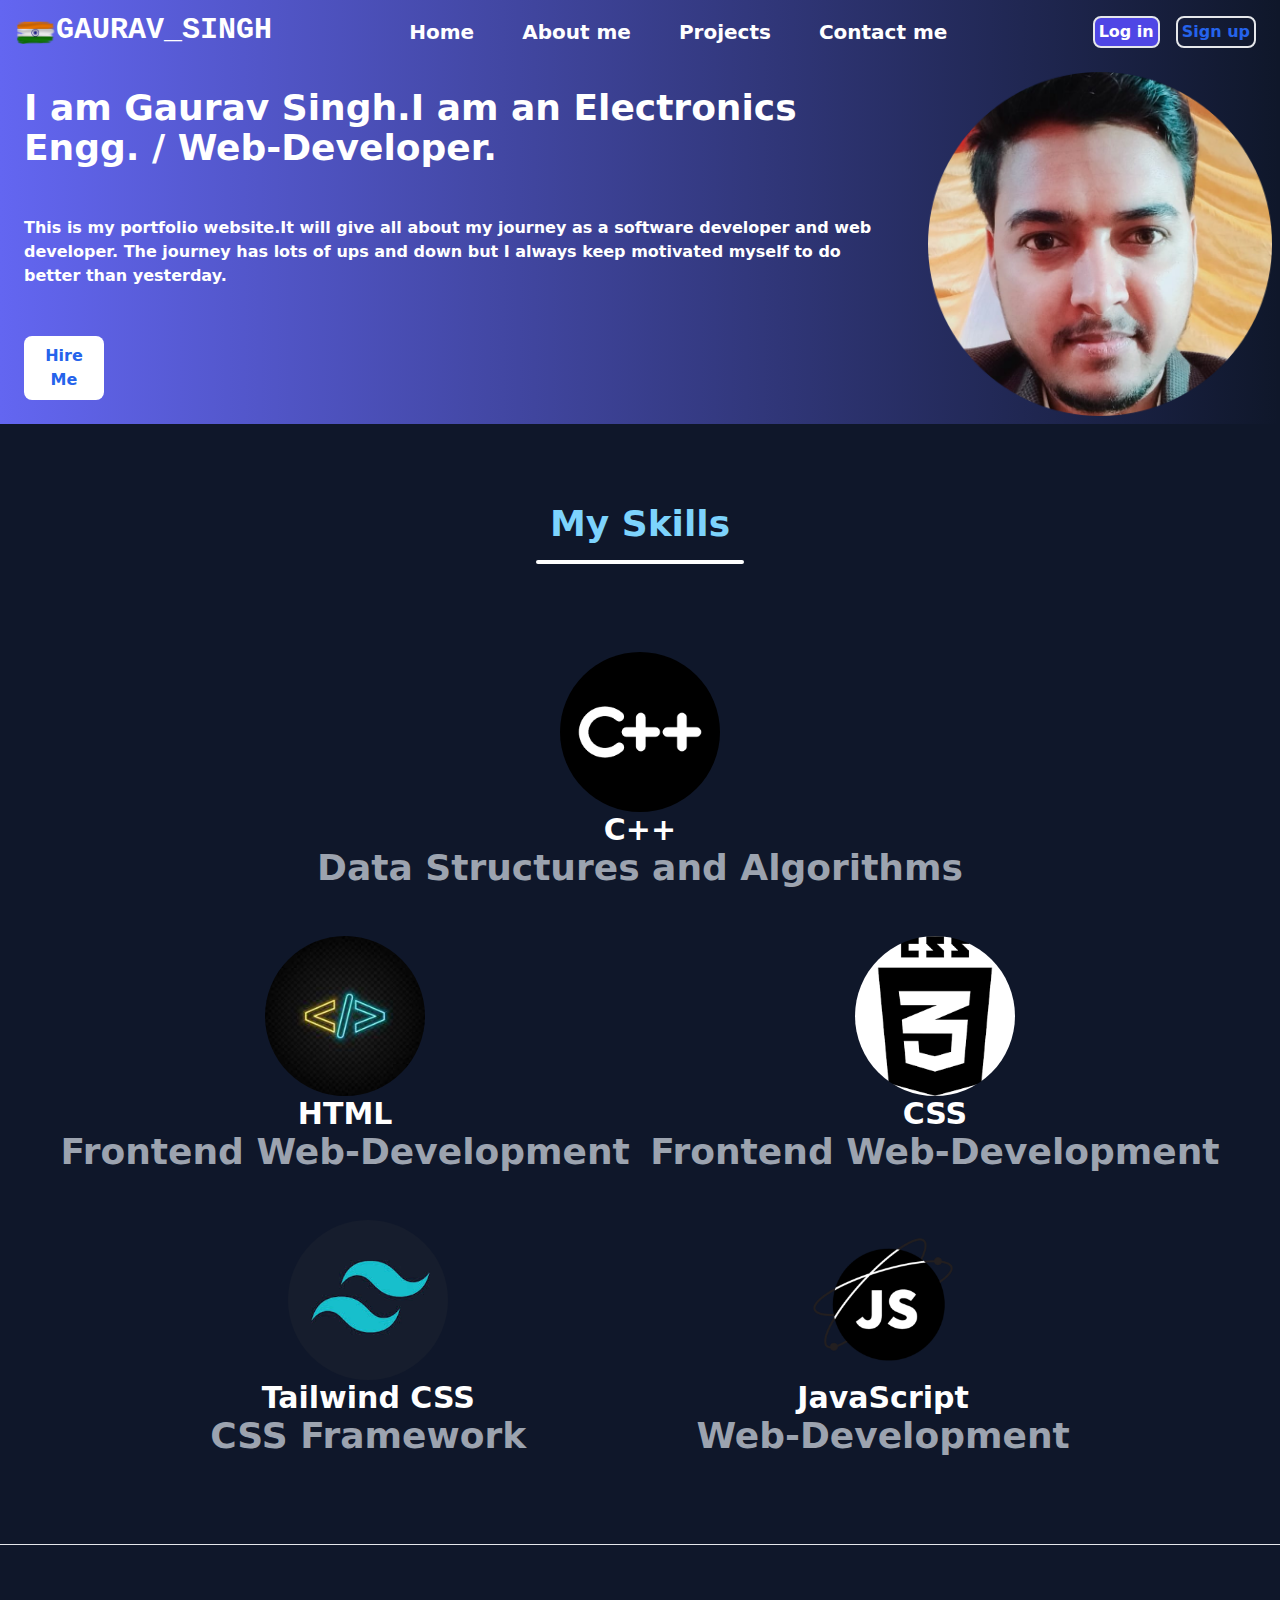
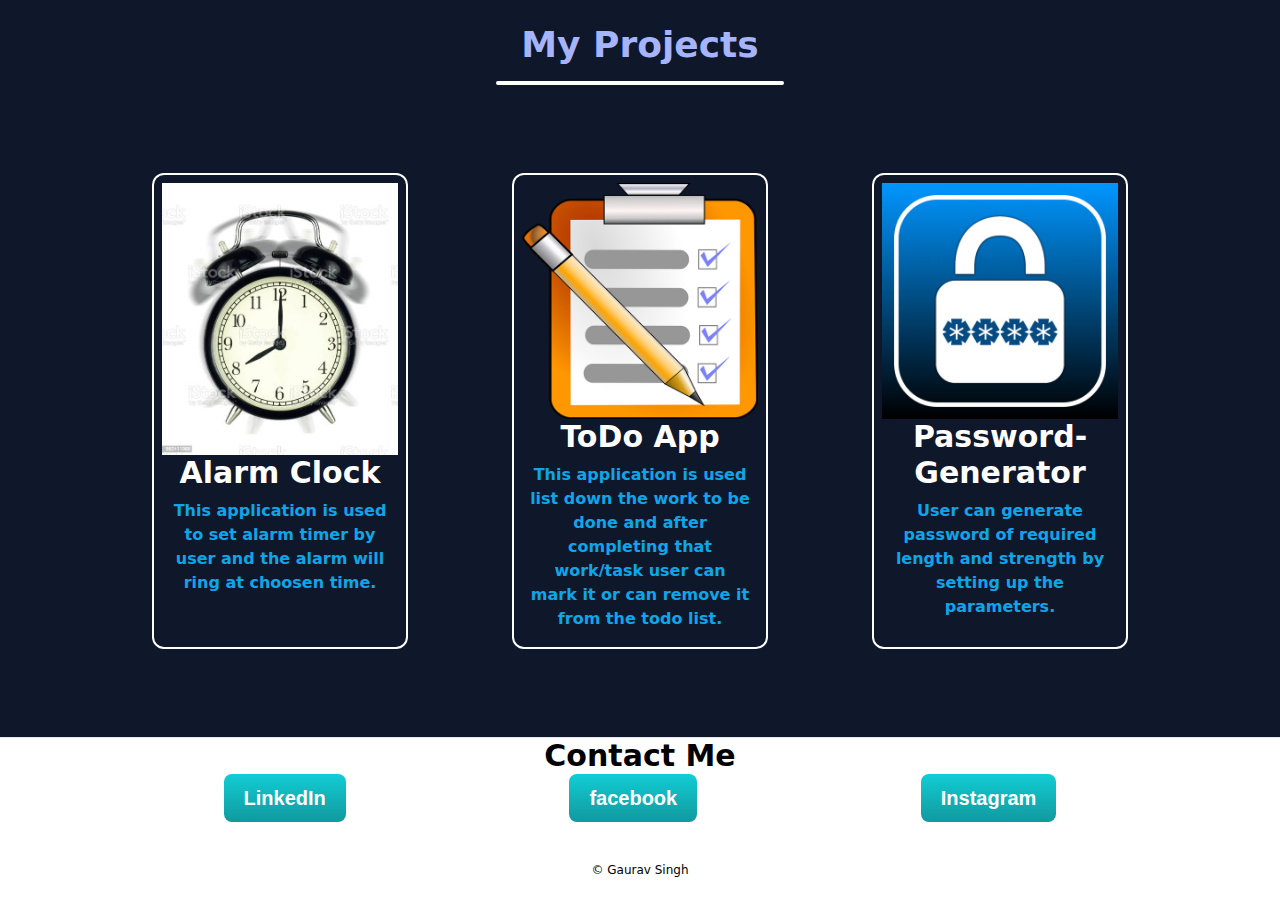
<file: index.html>
<!DOCTYPE html>
<html lang="en">
<head>
    <meta charset="UTF-8">
    <meta http-equiv="X-UA-Compatible" content="IE=edge">
    <meta name="viewport" content="width=device-width, initial-scale=1.0">
    <title>PortFolio</title>
    <link rel="stylesheet" href="style.css">
    <style>
        .footer-link{                              /* Create Button using "button creator.com" */
    background: #11cdd4;
   
    background-image: linear-gradient(to bottom, #11cdd4, #11999e);
    -webkit-border-radius: 8;
    -moz-border-radius: 8;
    border-radius: 8px;
    font-family: 'Montserrat' , sans-serif;
    color: #ffffff;
    font-size: 20px;
    padding: 10px 20px 10px 20px;
    text-decoration: none;
  }
    </style>
</head>
<body class="bg-slate-900 font-mullish">

    <!-- NavBar start here -->
    <nav class="w-full h-16  bg-gradient-to-r from-indigo-500 flex justify-between text-white px-4 md:px-4 items-center">
        <div class="text-2xl  font-bold font-mono md:text-3xl flex">
            <span class="h-8 w-10 rounded-2xl flex mx-2 md:h-11 md:w-14"> <img src="images/indian_flag.png" alt=""> </span>
            <a class="transition-all duration-1000 hover:text-blue-950   hover:py-2 hover:px-2 active:text-red-600" href="##">
                GAURAV_SINGH
            </a>
        </div>
        <ul class="md:flex  font-semibold hidden">
            <li class="mx-6 "><a class="transition-all duration-200 hover:text-blue-700 hover:py-2 active:text-red-600 text-xl" href="##">Home</a></li>
            <li class="mx-6 "><a class="transition-all duration-200 hover:text-blue-700 hover:py-2 active:text-red-600 text-xl" href="##">About me</a></li>
            <li class="mx-6 "><a class="transition-all duration-200 hover:text-blue-700 hover:py-2 active:text-red-600 text-xl" href="##">Projects</a></li>
            <li class="mx-6 "><a class="transition-all duration-200 hover:text-blue-700 hover:py-2 active:text-red-600 text-xl" href="##">Contact me</a></li>
        </ul>

        <div class="flex">
            <button class="m-2 md:block hidden px-1 py-[2px] bg-indigo-600 rounded-lg font-semibold cursor-pointer 
            border-sky-600 border-2 transition-all duration-200 hover:text-blue-800  active:text-red-600 ">Log in</button>

            <button class="m-2 md:block hidden px-1 py-[2px] bg-stone-400 text-blue-600 rounded-lg font-semibold cursor-pointer 
            border-sky-800 border-2 transition-all duration-200 hover:text-blue-800  active:text-red-600 ">Sign up</button>
        </div>

        <div class="md:hidden">
            <a class="text-4xl cursor-pointer" href="##">&#8801;</a>
        </div>
       
    </nav>
    <!-- Navbar ends here  -->


    <!-- Header part goes here  -->
    <section class=" relative ">

        <div class="w-10/12  min-h-[100vh] max-w-[1080px]  flex flex-row justify-between items-center mx-auto my-4 bg-gradient-to-r from-indigo-500  to-sky-500">
            <!--Introduction part-->
            <div class="">  
                <h1 class="text-white font-semibold text-2xl md:text-4xl  
                        my-4 p-6  font-mullish leading-[1.2]">I am <span class=""> Gaurav Singh</span>.I am an Electronics Engg. / Web-Developer.</h1>
                <p class="text-white  my-4 p-6 font-mullish text-[18px]  leading-7 font-semibold "> This is my portfolio website.It will give all about my 
                    journey as a software developer and web developer. The journey has lots of ups and down but I always keep motivated myself to do better than 
                    yesterday.
                </p>
                <div class="p-6">
                    <button class="w-20 bg-white  text-blue-600 rounded-lg  p-2  font-mullish font-bold hover:text-blue-800 transition-all duration-200">Hire Me</button>
                </div>
            </div>
            <!--my profile picture -->
            <div class="p-2 flex flex-col "> 
                <!-- <img class=" m-2 mx-auto rounded-lg "  src="images/my-profile-2.jpeg"  alt="my-profile"> -->
                <img class="w-full h-full rounded-lg "  src="images/my-profile-2-modified.png"  alt="my-profile">
            </div>
        </div>

        <!-- <div class="absolute left-0 right-0 w-full ">
            <img class="w-full " src="images/portfolio-backgrnd.jpg" alt="backgnd">
        </div> -->


    </section>




    <!-- image section starts here  -->
    <!-- <header class="w-full h-auto ">
        <img class="w-full hidden md:block" src="https://img.freepik.com/free-photo/abstract-luxury-gradient-blue-background-smooth-dark-blue-with-black-vignette-studio-banner_1258-54587.jpg" alt="">
        <img class="w-full md:hidden" src="https://media.istockphoto.com/id/1146532466/photo/abstract-blue-digital-background.jpg?b=1&s=170667a&w=0&k=20&c=dSA5-nFFQ2szrdDxg8qHy67azMPkshnzPgtBgSsECkY=" alt="">
    </header> -->
     <!-- image section ends here  -->


     <!-- my skill starts here -->
     <div class="h-auto w-100 flex flex-wrap flex-col items-center text-center p-10 ">
        <div class="w-full h-auto flex flex-wrap flex-col items-center text-center p-10 ">
            <h2 class="text-sky-300 font-bold text-3xl md:text-4xl text-center">My Skills</h2>
            <div class="w-52 h-1 border-b-4 border-white rounded-2xl my-2 md:mt-4 mb-12"></div>
        </div>
        
        <div class="w-full flex flex-wrap justify-evenly ">
                <div class="w-46 flex flex-col item-center mb-12 ">
                    <img class="w-40 h-40 mx-auto rounded-full" src="images/c++_image.png" alt="">
                    <p class="text-2xl md:text-3xl text-center font-bold text-white ">C++</p>
                    <p class="font-semibold text-2xl md:text-4xl text-center text-gray-400">Data Structures and Algorithms</p>
                </div>

                <div class="w-46 flex flex-col item-center mb-12 ">
                    <img class="w-40 h-40 mx-auto rounded-full" src="images/html_2_img.jpg" alt="">
                    <p class="text-2xl md:text-3xl text-center font-bold text-white ">HTML</p>
                    <p class="font-semibold text-2xl md:text-4xl text-center text-gray-400 ">Frontend Web-Development</p>
                </div>

                <div class="w-46 flex flex-col item-center mb-12 ">
                    <img class="w-40 h-40 mx-auto rounded-full" src="images/css-3-img.png" alt="">
                    <p class="text-2xl md:text-3xl text-center font-bold text-white ">CSS</p>
                    <p class="font-semibold text-2xl md:text-4xl text-center text-gray-400 ">Frontend Web-Development</p>
                </div>

                <div class="w-46 flex flex-col item-center mb-12 ">
                    <img class="w-40 h-40 mx-auto rounded-full" src="images/tailwind_img.jpg" alt="">
                    <p class="text-2xl md:text-3xl text-center font-bold text-white ">Tailwind CSS</p>
                    <p class="font-semibold text-2xl md:text-4xl text-center text-gray-400">CSS Framework</p>
                </div>

               

                <div class="w-46 flex flex-col item-center mb-12 ">
                    <img class="w-40 h-40 mx-auto rounded-full" src="images/javascript-2-img.png" alt="">
                    <p class="text-2xl md:text-3xl text-center font-bold text-white ">JavaScript</p>
                    <p class="font-semibold text-2xl md:text-4xl text-center text-gray-400 ">Web-Development</p>
                </div>

                
        </div>
    </div>
    <!-- my skill ends here  -->

    <hr>    

<!-- projects  -->
    <div class="h-auto w-100 flex flex-wrap flex-col items-center text-center p-10">
        <div class="h-auto w-full flex flex-wrap flex-col items-center text-center p-10">
            <p class="text-indigo-300 font-bold text-3xl md:text-4xl text-center ">My Projects</p>
            <div class="w-72 h-1 border-b-4 border-white mt-2 rounded-2xl md:mt-4 mb-12"></div>
        </div>

        <div class="h-auto w-[90%] flex flex-wrap justify-around">
            <div class="text-white w-64 flex flex-col items-center mb-12 border-white border-2 rounded-xl p-2 ">
                <img src="images/alarm_clock.jpg" alt="">
                <p class="text-2xl md:text-3xl text-center font-bold text-white ">
                    <a class="hover:text-blue-800  hover:py-2 hover:px-2 active:text-red-600" target="_blank" 
                          href="https://264gaurav.github.io/alarm-clock/">Alarm Clock </a>
                </p>
                
                <p class="font-semibold m-2 text-sky-500">
                    This application is used to set alarm timer by user and the alarm will ring at choosen time. 
                </p>
            </div>


            <div class="text-white w-64 flex flex-col items-center mb-12 border-white border-2 rounded-xl p-2 ">
                <img src="images/todo_list_img.png" alt="">
                <p class="text-2xl md:text-3xl text-center font-bold text-white">
                    <a class="hover:text-blue-800  hover:py-2 hover:px-2 active:text-red-600" target="_blank"
                       href="https://264gaurav.github.io/Todo_app/">ToDo App</a>
                </p>
                <p class="font-semibold m-2 text-sky-500">
                    This application is used list down the work to be done and after completing that work/task user can mark it 
                      or can remove it from the todo list.
                </p>
            </div>

            <div class="text-white w-64 flex flex-col items-center mb-12 border-white border-2 rounded-xl p-2 ">
                <img class="" src="images/password-generator.jpg" alt="">
                <p class="text-2xl md:text-3xl text-center font-bold text-white">
                    <a class="hover:text-blue-800  active:text-red-600" target="_blank"
                     href="https://264gaurav.github.io/password-generator/">Password-Generator</a>
                </p>
                <p class="font-semibold m-2 text-sky-500">
                    User can generate password of required length and strength by setting up the parameters. 
                </p>
            </div>
        </div>

    </div>


    <hr>


    <!-- FOOTER -->
    <div class="flex flex-col justify-center bg-white ">

          <a  class="text-2xl md:text-3xl text-center font-bold  font-mullish
                 hover:text-blue-800  active:text-red-600 " href="mailto:gauravsingh264209@gmail.com">Contact Me</a>
        


        <div class="bottom-container bg-white p-auto  text-xl  text-blue-600 flex flex-wrap justify-around justify-evenly font-semibold ">
            <a class="footer-link p-10 my-10 hover:text-blue-800" target="blank" href="https://www.linkedin.com/in/gaurav-singh-722660228">LinkedIn</a>
            <!-- <a class="footer-link p-10 hover:text-blue-800" target="blank" href="mailto:gauravsingh264209@gmail.com">E-mail</a> -->
            <a class="footer-link p-10 hover:text-blue-800" target="blank" href="https://www.facebook.com/gauravsingh.kashyap.353/">facebook</a>
            <a class="footer-link p-10 hover:text-blue-800" target="blank" href="https://www.instagram.com/gauravsinghkashyap45/">Instagram</a>
        </div>

        <p class="copyright  justify-center m-auto p-10 text-xs text-slate-900">© Gaurav Singh</p>

    </div>



</body>
</html>
</file>
<file: style.css>
/*
! tailwindcss v3.3.2 | MIT License | https://tailwindcss.com
*/

/*
1. Prevent padding and border from affecting element width. (https://github.com/mozdevs/cssremedy/issues/4)
2. Allow adding a border to an element by just adding a border-width. (https://github.com/tailwindcss/tailwindcss/pull/116)
*/

*,
::before,
::after {
  box-sizing: border-box;
  /* 1 */
  border-width: 0;
  /* 2 */
  border-style: solid;
  /* 2 */
  border-color: #e5e7eb;
  /* 2 */
}

::before,
::after {
  --tw-content: '';
}

/*
1. Use a consistent sensible line-height in all browsers.
2. Prevent adjustments of font size after orientation changes in iOS.
3. Use a more readable tab size.
4. Use the user's configured `sans` font-family by default.
5. Use the user's configured `sans` font-feature-settings by default.
6. Use the user's configured `sans` font-variation-settings by default.
*/

html {
  line-height: 1.5;
  /* 1 */
  -webkit-text-size-adjust: 100%;
  /* 2 */
  -moz-tab-size: 4;
  /* 3 */
  -o-tab-size: 4;
     tab-size: 4;
  /* 3 */
  font-family: ui-sans-serif, system-ui, -apple-system, BlinkMacSystemFont, "Segoe UI", Roboto, "Helvetica Neue", Arial, "Noto Sans", sans-serif, "Apple Color Emoji", "Segoe UI Emoji", "Segoe UI Symbol", "Noto Color Emoji";
  /* 4 */
  font-feature-settings: normal;
  /* 5 */
  font-variation-settings: normal;
  /* 6 */
}

/*
1. Remove the margin in all browsers.
2. Inherit line-height from `html` so users can set them as a class directly on the `html` element.
*/

body {
  margin: 0;
  /* 1 */
  line-height: inherit;
  /* 2 */
}

/*
1. Add the correct height in Firefox.
2. Correct the inheritance of border color in Firefox. (https://bugzilla.mozilla.org/show_bug.cgi?id=190655)
3. Ensure horizontal rules are visible by default.
*/

hr {
  height: 0;
  /* 1 */
  color: inherit;
  /* 2 */
  border-top-width: 1px;
  /* 3 */
}

/*
Add the correct text decoration in Chrome, Edge, and Safari.
*/

abbr:where([title]) {
  -webkit-text-decoration: underline dotted;
          text-decoration: underline dotted;
}

/*
Remove the default font size and weight for headings.
*/

h1,
h2,
h3,
h4,
h5,
h6 {
  font-size: inherit;
  font-weight: inherit;
}

/*
Reset links to optimize for opt-in styling instead of opt-out.
*/

a {
  color: inherit;
  text-decoration: inherit;
}

/*
Add the correct font weight in Edge and Safari.
*/

b,
strong {
  font-weight: bolder;
}

/*
1. Use the user's configured `mono` font family by default.
2. Correct the odd `em` font sizing in all browsers.
*/

code,
kbd,
samp,
pre {
  font-family: ui-monospace, SFMono-Regular, Menlo, Monaco, Consolas, "Liberation Mono", "Courier New", monospace;
  /* 1 */
  font-size: 1em;
  /* 2 */
}

/*
Add the correct font size in all browsers.
*/

small {
  font-size: 80%;
}

/*
Prevent `sub` and `sup` elements from affecting the line height in all browsers.
*/

sub,
sup {
  font-size: 75%;
  line-height: 0;
  position: relative;
  vertical-align: baseline;
}

sub {
  bottom: -0.25em;
}

sup {
  top: -0.5em;
}

/*
1. Remove text indentation from table contents in Chrome and Safari. (https://bugs.chromium.org/p/chromium/issues/detail?id=999088, https://bugs.webkit.org/show_bug.cgi?id=201297)
2. Correct table border color inheritance in all Chrome and Safari. (https://bugs.chromium.org/p/chromium/issues/detail?id=935729, https://bugs.webkit.org/show_bug.cgi?id=195016)
3. Remove gaps between table borders by default.
*/

table {
  text-indent: 0;
  /* 1 */
  border-color: inherit;
  /* 2 */
  border-collapse: collapse;
  /* 3 */
}

/*
1. Change the font styles in all browsers.
2. Remove the margin in Firefox and Safari.
3. Remove default padding in all browsers.
*/

button,
input,
optgroup,
select,
textarea {
  font-family: inherit;
  /* 1 */
  font-size: 100%;
  /* 1 */
  font-weight: inherit;
  /* 1 */
  line-height: inherit;
  /* 1 */
  color: inherit;
  /* 1 */
  margin: 0;
  /* 2 */
  padding: 0;
  /* 3 */
}

/*
Remove the inheritance of text transform in Edge and Firefox.
*/

button,
select {
  text-transform: none;
}

/*
1. Correct the inability to style clickable types in iOS and Safari.
2. Remove default button styles.
*/

button,
[type='button'],
[type='reset'],
[type='submit'] {
  -webkit-appearance: button;
  /* 1 */
  background-color: transparent;
  /* 2 */
  background-image: none;
  /* 2 */
}

/*
Use the modern Firefox focus style for all focusable elements.
*/

:-moz-focusring {
  outline: auto;
}

/*
Remove the additional `:invalid` styles in Firefox. (https://github.com/mozilla/gecko-dev/blob/2f9eacd9d3d995c937b4251a5557d95d494c9be1/layout/style/res/forms.css#L728-L737)
*/

:-moz-ui-invalid {
  box-shadow: none;
}

/*
Add the correct vertical alignment in Chrome and Firefox.
*/

progress {
  vertical-align: baseline;
}

/*
Correct the cursor style of increment and decrement buttons in Safari.
*/

::-webkit-inner-spin-button,
::-webkit-outer-spin-button {
  height: auto;
}

/*
1. Correct the odd appearance in Chrome and Safari.
2. Correct the outline style in Safari.
*/

[type='search'] {
  -webkit-appearance: textfield;
  /* 1 */
  outline-offset: -2px;
  /* 2 */
}

/*
Remove the inner padding in Chrome and Safari on macOS.
*/

::-webkit-search-decoration {
  -webkit-appearance: none;
}

/*
1. Correct the inability to style clickable types in iOS and Safari.
2. Change font properties to `inherit` in Safari.
*/

::-webkit-file-upload-button {
  -webkit-appearance: button;
  /* 1 */
  font: inherit;
  /* 2 */
}

/*
Add the correct display in Chrome and Safari.
*/

summary {
  display: list-item;
}

/*
Removes the default spacing and border for appropriate elements.
*/

blockquote,
dl,
dd,
h1,
h2,
h3,
h4,
h5,
h6,
hr,
figure,
p,
pre {
  margin: 0;
}

fieldset {
  margin: 0;
  padding: 0;
}

legend {
  padding: 0;
}

ol,
ul,
menu {
  list-style: none;
  margin: 0;
  padding: 0;
}

/*
Prevent resizing textareas horizontally by default.
*/

textarea {
  resize: vertical;
}

/*
1. Reset the default placeholder opacity in Firefox. (https://github.com/tailwindlabs/tailwindcss/issues/3300)
2. Set the default placeholder color to the user's configured gray 400 color.
*/

input::-moz-placeholder, textarea::-moz-placeholder {
  opacity: 1;
  /* 1 */
  color: #9ca3af;
  /* 2 */
}

input::placeholder,
textarea::placeholder {
  opacity: 1;
  /* 1 */
  color: #9ca3af;
  /* 2 */
}

/*
Set the default cursor for buttons.
*/

button,
[role="button"] {
  cursor: pointer;
}

/*
Make sure disabled buttons don't get the pointer cursor.
*/

:disabled {
  cursor: default;
}

/*
1. Make replaced elements `display: block` by default. (https://github.com/mozdevs/cssremedy/issues/14)
2. Add `vertical-align: middle` to align replaced elements more sensibly by default. (https://github.com/jensimmons/cssremedy/issues/14#issuecomment-634934210)
   This can trigger a poorly considered lint error in some tools but is included by design.
*/

img,
svg,
video,
canvas,
audio,
iframe,
embed,
object {
  display: block;
  /* 1 */
  vertical-align: middle;
  /* 2 */
}

/*
Constrain images and videos to the parent width and preserve their intrinsic aspect ratio. (https://github.com/mozdevs/cssremedy/issues/14)
*/

img,
video {
  max-width: 100%;
  height: auto;
}

/* Make elements with the HTML hidden attribute stay hidden by default */

[hidden] {
  display: none;
}

*, ::before, ::after {
  --tw-border-spacing-x: 0;
  --tw-border-spacing-y: 0;
  --tw-translate-x: 0;
  --tw-translate-y: 0;
  --tw-rotate: 0;
  --tw-skew-x: 0;
  --tw-skew-y: 0;
  --tw-scale-x: 1;
  --tw-scale-y: 1;
  --tw-pan-x:  ;
  --tw-pan-y:  ;
  --tw-pinch-zoom:  ;
  --tw-scroll-snap-strictness: proximity;
  --tw-gradient-from-position:  ;
  --tw-gradient-via-position:  ;
  --tw-gradient-to-position:  ;
  --tw-ordinal:  ;
  --tw-slashed-zero:  ;
  --tw-numeric-figure:  ;
  --tw-numeric-spacing:  ;
  --tw-numeric-fraction:  ;
  --tw-ring-inset:  ;
  --tw-ring-offset-width: 0px;
  --tw-ring-offset-color: #fff;
  --tw-ring-color: rgb(59 130 246 / 0.5);
  --tw-ring-offset-shadow: 0 0 #0000;
  --tw-ring-shadow: 0 0 #0000;
  --tw-shadow: 0 0 #0000;
  --tw-shadow-colored: 0 0 #0000;
  --tw-blur:  ;
  --tw-brightness:  ;
  --tw-contrast:  ;
  --tw-grayscale:  ;
  --tw-hue-rotate:  ;
  --tw-invert:  ;
  --tw-saturate:  ;
  --tw-sepia:  ;
  --tw-drop-shadow:  ;
  --tw-backdrop-blur:  ;
  --tw-backdrop-brightness:  ;
  --tw-backdrop-contrast:  ;
  --tw-backdrop-grayscale:  ;
  --tw-backdrop-hue-rotate:  ;
  --tw-backdrop-invert:  ;
  --tw-backdrop-opacity:  ;
  --tw-backdrop-saturate:  ;
  --tw-backdrop-sepia:  ;
}

::backdrop {
  --tw-border-spacing-x: 0;
  --tw-border-spacing-y: 0;
  --tw-translate-x: 0;
  --tw-translate-y: 0;
  --tw-rotate: 0;
  --tw-skew-x: 0;
  --tw-skew-y: 0;
  --tw-scale-x: 1;
  --tw-scale-y: 1;
  --tw-pan-x:  ;
  --tw-pan-y:  ;
  --tw-pinch-zoom:  ;
  --tw-scroll-snap-strictness: proximity;
  --tw-gradient-from-position:  ;
  --tw-gradient-via-position:  ;
  --tw-gradient-to-position:  ;
  --tw-ordinal:  ;
  --tw-slashed-zero:  ;
  --tw-numeric-figure:  ;
  --tw-numeric-spacing:  ;
  --tw-numeric-fraction:  ;
  --tw-ring-inset:  ;
  --tw-ring-offset-width: 0px;
  --tw-ring-offset-color: #fff;
  --tw-ring-color: rgb(59 130 246 / 0.5);
  --tw-ring-offset-shadow: 0 0 #0000;
  --tw-ring-shadow: 0 0 #0000;
  --tw-shadow: 0 0 #0000;
  --tw-shadow-colored: 0 0 #0000;
  --tw-blur:  ;
  --tw-brightness:  ;
  --tw-contrast:  ;
  --tw-grayscale:  ;
  --tw-hue-rotate:  ;
  --tw-invert:  ;
  --tw-saturate:  ;
  --tw-sepia:  ;
  --tw-drop-shadow:  ;
  --tw-backdrop-blur:  ;
  --tw-backdrop-brightness:  ;
  --tw-backdrop-contrast:  ;
  --tw-backdrop-grayscale:  ;
  --tw-backdrop-hue-rotate:  ;
  --tw-backdrop-invert:  ;
  --tw-backdrop-opacity:  ;
  --tw-backdrop-saturate:  ;
  --tw-backdrop-sepia:  ;
}

.container {
  width: 100%;
}

@media (min-width: 640px) {
  .container {
    max-width: 640px;
  }
}

@media (min-width: 768px) {
  .container {
    max-width: 768px;
  }
}

@media (min-width: 1024px) {
  .container {
    max-width: 1024px;
  }
}

@media (min-width: 1280px) {
  .container {
    max-width: 1280px;
  }
}

@media (min-width: 1536px) {
  .container {
    max-width: 1536px;
  }
}

.static {
  position: static;
}

.m-6 {
  margin: 1.5rem;
}

.m-4 {
  margin: 1rem;
}

.m-5 {
  margin: 1.25rem;
}

.m-auto {
  margin: auto;
}

.m-2 {
  margin: 0.5rem;
}

.mx-auto {
  margin-left: auto;
  margin-right: auto;
}

.mx-6 {
  margin-left: 1.5rem;
  margin-right: 1.5rem;
}

.my-3 {
  margin-top: 0.75rem;
  margin-bottom: 0.75rem;
}

.mx-10 {
  margin-left: 2.5rem;
  margin-right: 2.5rem;
}

.mx-4 {
  margin-left: 1rem;
  margin-right: 1rem;
}

.my-2 {
  margin-top: 0.5rem;
  margin-bottom: 0.5rem;
}

.mt-0 {
  margin-top: 0px;
}

.mt-2 {
  margin-top: 0.5rem;
}

.mb-5 {
  margin-bottom: 1.25rem;
}

.mt-3 {
  margin-top: 0.75rem;
}

.mt-7 {
  margin-top: 1.75rem;
}

.mb-12 {
  margin-bottom: 3rem;
}

.mb-4 {
  margin-bottom: 1rem;
}

.flex {
  display: flex;
}

.grid {
  display: grid;
}

.hidden {
  display: none;
}

.h-screen {
  height: 100vh;
}

.h-12 {
  height: 3rem;
}

.h-20 {
  height: 5rem;
}

.h-10 {
  height: 2.5rem;
}

.h-5 {
  height: 1.25rem;
}

.h-16 {
  height: 4rem;
}

.h-auto {
  height: auto;
}

.h-1 {
  height: 0.25rem;
}

.h-44 {
  height: 11rem;
}

.h-40 {
  height: 10rem;
}

.h-60 {
  height: 15rem;
}

.h-52 {
  height: 13rem;
}

.h-48 {
  height: 12rem;
}

.h-2 {
  height: 0.5rem;
}

.h-4 {
  height: 1rem;
}

.max-h-10 {
  max-height: 2.5rem;
}

.w-10 {
  width: 2.5rem;
}

.w-20 {
  width: 5rem;
}

.w-full {
  width: 100%;
}

.w-24 {
  width: 6rem;
}

.w-32 {
  width: 8rem;
}

.w-40 {
  width: 10rem;
}

.w-52 {
  width: 13rem;
}

.w-44 {
  width: 11rem;
}

.w-48 {
  width: 12rem;
}

.w-60 {
  width: 15rem;
}

.w-72 {
  width: 18rem;
}

.w-36 {
  width: 9rem;
}

.w-\[90\%\] {
  width: 90%;
}

.w-64 {
  width: 16rem;
}

.max-w-md {
  max-width: 28rem;
}

.max-w-sm {
  max-width: 24rem;
}

.max-w-xs {
  max-width: 20rem;
}

.cursor-pointer {
  cursor: pointer;
}

.flex-col {
  flex-direction: column;
}

.flex-wrap {
  flex-wrap: wrap;
}

.place-content-center {
  place-content: center;
}

.items-center {
  align-items: center;
}

.justify-between {
  justify-content: space-between;
}

.justify-around {
  justify-content: space-around;
}

.justify-evenly {
  justify-content: space-evenly;
}

.space-x-4 > :not([hidden]) ~ :not([hidden]) {
  --tw-space-x-reverse: 0;
  margin-right: calc(1rem * var(--tw-space-x-reverse));
  margin-left: calc(1rem * calc(1 - var(--tw-space-x-reverse)));
}

.space-x-2 > :not([hidden]) ~ :not([hidden]) {
  --tw-space-x-reverse: 0;
  margin-right: calc(0.5rem * var(--tw-space-x-reverse));
  margin-left: calc(0.5rem * calc(1 - var(--tw-space-x-reverse)));
}

.rounded-xl {
  border-radius: 0.75rem;
}

.rounded-sm {
  border-radius: 0.125rem;
}

.rounded-2xl {
  border-radius: 1rem;
}

.rounded-lg {
  border-radius: 0.5rem;
}

.rounded-3xl {
  border-radius: 1.5rem;
}

.rounded-full {
  border-radius: 9999px;
}

.border-2 {
  border-width: 2px;
}

.border-b-4 {
  border-bottom-width: 4px;
}

.border-gray-400 {
  --tw-border-opacity: 1;
  border-color: rgb(156 163 175 / var(--tw-border-opacity));
}

.border-white {
  --tw-border-opacity: 1;
  border-color: rgb(255 255 255 / var(--tw-border-opacity));
}

.bg-slate-700 {
  --tw-bg-opacity: 1;
  background-color: rgb(51 65 85 / var(--tw-bg-opacity));
}

.bg-slate-800 {
  --tw-bg-opacity: 1;
  background-color: rgb(30 41 59 / var(--tw-bg-opacity));
}

.bg-white {
  --tw-bg-opacity: 1;
  background-color: rgb(255 255 255 / var(--tw-bg-opacity));
}

.bg-sky-700 {
  --tw-bg-opacity: 1;
  background-color: rgb(3 105 161 / var(--tw-bg-opacity));
}

.bg-sky-600 {
  --tw-bg-opacity: 1;
  background-color: rgb(2 132 199 / var(--tw-bg-opacity));
}

.bg-slate-300 {
  --tw-bg-opacity: 1;
  background-color: rgb(203 213 225 / var(--tw-bg-opacity));
}

.bg-green-500 {
  --tw-bg-opacity: 1;
  background-color: rgb(34 197 94 / var(--tw-bg-opacity));
}

.bg-slate-950 {
  --tw-bg-opacity: 1;
  background-color: rgb(2 6 23 / var(--tw-bg-opacity));
}

.bg-red-500 {
  --tw-bg-opacity: 1;
  background-color: rgb(239 68 68 / var(--tw-bg-opacity));
}

.bg-slate-900 {
  --tw-bg-opacity: 1;
  background-color: rgb(15 23 42 / var(--tw-bg-opacity));
}

.bg-slate-600 {
  --tw-bg-opacity: 1;
  background-color: rgb(71 85 105 / var(--tw-bg-opacity));
}

.bg-violet-600 {
  --tw-bg-opacity: 1;
  background-color: rgb(124 58 237 / var(--tw-bg-opacity));
}

.bg-indigo-600 {
  --tw-bg-opacity: 1;
  background-color: rgb(79 70 229 / var(--tw-bg-opacity));
}

.bg-slate-400 {
  --tw-bg-opacity: 1;
  background-color: rgb(148 163 184 / var(--tw-bg-opacity));
}

.bg-gradient-to-r {
  background-image: linear-gradient(to right, var(--tw-gradient-stops));
}

.from-indigo-500 {
  --tw-gradient-from: #6366f1 var(--tw-gradient-from-position);
  --tw-gradient-to: rgb(99 102 241 / 0) var(--tw-gradient-to-position);
  --tw-gradient-stops: var(--tw-gradient-from), var(--tw-gradient-to);
}

.from-indigo-400 {
  --tw-gradient-from: #818cf8 var(--tw-gradient-from-position);
  --tw-gradient-to: rgb(129 140 248 / 0) var(--tw-gradient-to-position);
  --tw-gradient-stops: var(--tw-gradient-from), var(--tw-gradient-to);
}

.from-indigo-200 {
  --tw-gradient-from: #c7d2fe var(--tw-gradient-from-position);
  --tw-gradient-to: rgb(199 210 254 / 0) var(--tw-gradient-to-position);
  --tw-gradient-stops: var(--tw-gradient-from), var(--tw-gradient-to);
}

.from-indigo-600 {
  --tw-gradient-from: #4f46e5 var(--tw-gradient-from-position);
  --tw-gradient-to: rgb(79 70 229 / 0) var(--tw-gradient-to-position);
  --tw-gradient-stops: var(--tw-gradient-from), var(--tw-gradient-to);
}

.from-sky-500 {
  --tw-gradient-from: #0ea5e9 var(--tw-gradient-from-position);
  --tw-gradient-to: rgb(14 165 233 / 0) var(--tw-gradient-to-position);
  --tw-gradient-stops: var(--tw-gradient-from), var(--tw-gradient-to);
}

.from-sky-950 {
  --tw-gradient-from: #082f49 var(--tw-gradient-from-position);
  --tw-gradient-to: rgb(8 47 73 / 0) var(--tw-gradient-to-position);
  --tw-gradient-stops: var(--tw-gradient-from), var(--tw-gradient-to);
}

.from-white {
  --tw-gradient-from: #fff var(--tw-gradient-from-position);
  --tw-gradient-to: rgb(255 255 255 / 0) var(--tw-gradient-to-position);
  --tw-gradient-stops: var(--tw-gradient-from), var(--tw-gradient-to);
}

.object-cover {
  -o-object-fit: cover;
     object-fit: cover;
}

.p-4 {
  padding: 1rem;
}

.p-6 {
  padding: 1.5rem;
}

.p-7 {
  padding: 1.75rem;
}

.p-2 {
  padding: 0.5rem;
}

.p-1 {
  padding: 0.25rem;
}

.p-3 {
  padding: 0.75rem;
}

.p-10 {
  padding: 2.5rem;
}

.px-10 {
  padding-left: 2.5rem;
  padding-right: 2.5rem;
}

.py-4 {
  padding-top: 1rem;
  padding-bottom: 1rem;
}

.px-4 {
  padding-left: 1rem;
  padding-right: 1rem;
}

.px-2 {
  padding-left: 0.5rem;
  padding-right: 0.5rem;
}

.py-2 {
  padding-top: 0.5rem;
  padding-bottom: 0.5rem;
}

.px-1 {
  padding-left: 0.25rem;
  padding-right: 0.25rem;
}

.px-1\.5 {
  padding-left: 0.375rem;
  padding-right: 0.375rem;
}

.py-1 {
  padding-top: 0.25rem;
  padding-bottom: 0.25rem;
}

.py-1\.5 {
  padding-top: 0.375rem;
  padding-bottom: 0.375rem;
}

.py-\[2px\] {
  padding-top: 2px;
  padding-bottom: 2px;
}

.py-\[3px\] {
  padding-top: 3px;
  padding-bottom: 3px;
}

.py-\[4px\] {
  padding-top: 4px;
  padding-bottom: 4px;
}

.text-center {
  text-align: center;
}

.align-baseline {
  vertical-align: baseline;
}

.align-middle {
  vertical-align: middle;
}

.font-mono {
  font-family: ui-monospace, SFMono-Regular, Menlo, Monaco, Consolas, "Liberation Mono", "Courier New", monospace;
}

.text-3xl {
  font-size: 1.875rem;
  line-height: 2.25rem;
}

.text-xl {
  font-size: 1.25rem;
  line-height: 1.75rem;
}

.text-sm {
  font-size: 0.875rem;
  line-height: 1.25rem;
}

.text-base {
  font-size: 1rem;
  line-height: 1.5rem;
}

.text-2xl {
  font-size: 1.5rem;
  line-height: 2rem;
}

.text-xs {
  font-size: 0.75rem;
  line-height: 1rem;
}

.text-4xl {
  font-size: 2.25rem;
  line-height: 2.5rem;
}

.text-8xl {
  font-size: 6rem;
  line-height: 1;
}

.text-lg {
  font-size: 1.125rem;
  line-height: 1.75rem;
}

.font-medium {
  font-weight: 500;
}

.font-bold {
  font-weight: 700;
}

.font-semibold {
  font-weight: 600;
}

.font-normal {
  font-weight: 400;
}

.uppercase {
  text-transform: uppercase;
}

.text-white {
  --tw-text-opacity: 1;
  color: rgb(255 255 255 / var(--tw-text-opacity));
}

.text-slate-600 {
  --tw-text-opacity: 1;
  color: rgb(71 85 105 / var(--tw-text-opacity));
}

.text-black {
  --tw-text-opacity: 1;
  color: rgb(0 0 0 / var(--tw-text-opacity));
}

.text-red-800 {
  --tw-text-opacity: 1;
  color: rgb(153 27 27 / var(--tw-text-opacity));
}

.text-blue-600 {
  --tw-text-opacity: 1;
  color: rgb(37 99 235 / var(--tw-text-opacity));
}

.text-pink-400 {
  --tw-text-opacity: 1;
  color: rgb(244 114 182 / var(--tw-text-opacity));
}

.text-pink-100 {
  --tw-text-opacity: 1;
  color: rgb(252 231 243 / var(--tw-text-opacity));
}

.text-sky-400 {
  --tw-text-opacity: 1;
  color: rgb(56 189 248 / var(--tw-text-opacity));
}

.text-sky-300 {
  --tw-text-opacity: 1;
  color: rgb(125 211 252 / var(--tw-text-opacity));
}

.text-gray-400 {
  --tw-text-opacity: 1;
  color: rgb(156 163 175 / var(--tw-text-opacity));
}

.text-indigo-400 {
  --tw-text-opacity: 1;
  color: rgb(129 140 248 / var(--tw-text-opacity));
}

.text-indigo-300 {
  --tw-text-opacity: 1;
  color: rgb(165 180 252 / var(--tw-text-opacity));
}

.text-sky-500 {
  --tw-text-opacity: 1;
  color: rgb(14 165 233 / var(--tw-text-opacity));
}

.shadow-lg {
  --tw-shadow: 0 10px 15px -3px rgb(0 0 0 / 0.1), 0 4px 6px -4px rgb(0 0 0 / 0.1);
  --tw-shadow-colored: 0 10px 15px -3px var(--tw-shadow-color), 0 4px 6px -4px var(--tw-shadow-color);
  box-shadow: var(--tw-ring-offset-shadow, 0 0 #0000), var(--tw-ring-shadow, 0 0 #0000), var(--tw-shadow);
}

.outline-slate-400 {
  outline-color: #94a3b8;
}

.hover\:mt-2:hover {
  margin-top: 0.5rem;
}

.hover\:mt-2\.5:hover {
  margin-top: 0.625rem;
}

.hover\:rounded-lg:hover {
  border-radius: 0.5rem;
}

.hover\:bg-white:hover {
  --tw-bg-opacity: 1;
  background-color: rgb(255 255 255 / var(--tw-bg-opacity));
}

.hover\:bg-green-500:hover {
  --tw-bg-opacity: 1;
  background-color: rgb(34 197 94 / var(--tw-bg-opacity));
}

.hover\:bg-green-200:hover {
  --tw-bg-opacity: 1;
  background-color: rgb(187 247 208 / var(--tw-bg-opacity));
}

.hover\:bg-blue-400:hover {
  --tw-bg-opacity: 1;
  background-color: rgb(96 165 250 / var(--tw-bg-opacity));
}

.hover\:p-2:hover {
  padding: 0.5rem;
}

.hover\:p-2\.5:hover {
  padding: 0.625rem;
}

.hover\:p-1:hover {
  padding: 0.25rem;
}

.hover\:p-1\.5:hover {
  padding: 0.375rem;
}

.hover\:px-2:hover {
  padding-left: 0.5rem;
  padding-right: 0.5rem;
}

.hover\:px-4:hover {
  padding-left: 1rem;
  padding-right: 1rem;
}

.hover\:py-4:hover {
  padding-top: 1rem;
  padding-bottom: 1rem;
}

.hover\:py-2:hover {
  padding-top: 0.5rem;
  padding-bottom: 0.5rem;
}

.hover\:py-1:hover {
  padding-top: 0.25rem;
  padding-bottom: 0.25rem;
}

.hover\:text-sm:hover {
  font-size: 0.875rem;
  line-height: 1.25rem;
}

.hover\:font-normal:hover {
  font-weight: 400;
}

.hover\:text-sky-600:hover {
  --tw-text-opacity: 1;
  color: rgb(2 132 199 / var(--tw-text-opacity));
}

.hover\:text-sky-800:hover {
  --tw-text-opacity: 1;
  color: rgb(7 89 133 / var(--tw-text-opacity));
}

.hover\:text-blue-500:hover {
  --tw-text-opacity: 1;
  color: rgb(59 130 246 / var(--tw-text-opacity));
}

.hover\:text-red-700:hover {
  --tw-text-opacity: 1;
  color: rgb(185 28 28 / var(--tw-text-opacity));
}

.hover\:text-blue-800:hover {
  --tw-text-opacity: 1;
  color: rgb(30 64 175 / var(--tw-text-opacity));
}

.hover\:text-blue-950:hover {
  --tw-text-opacity: 1;
  color: rgb(23 37 84 / var(--tw-text-opacity));
}

.hover\:text-blue-700:hover {
  --tw-text-opacity: 1;
  color: rgb(29 78 216 / var(--tw-text-opacity));
}

.focus\:outline-none:focus {
  outline: 2px solid transparent;
  outline-offset: 2px;
}

.focus\:outline:focus {
  outline-style: solid;
}

.focus\:outline-red-400:focus {
  outline-color: #f87171;
}

.focus\:outline-black:focus {
  outline-color: #000;
}

.focus\:ring:focus {
  --tw-ring-offset-shadow: var(--tw-ring-inset) 0 0 0 var(--tw-ring-offset-width) var(--tw-ring-offset-color);
  --tw-ring-shadow: var(--tw-ring-inset) 0 0 0 calc(3px + var(--tw-ring-offset-width)) var(--tw-ring-color);
  box-shadow: var(--tw-ring-offset-shadow), var(--tw-ring-shadow), var(--tw-shadow, 0 0 #0000);
}

.focus\:ring-violet-300:focus {
  --tw-ring-opacity: 1;
  --tw-ring-color: rgb(196 181 253 / var(--tw-ring-opacity));
}

.active\:text-red-600:active {
  --tw-text-opacity: 1;
  color: rgb(220 38 38 / var(--tw-text-opacity));
}

@media (min-width: 640px) {
  .sm\:text-orange-400 {
    --tw-text-opacity: 1;
    color: rgb(251 146 60 / var(--tw-text-opacity));
  }

  .sm\:text-blue-400 {
    --tw-text-opacity: 1;
    color: rgb(96 165 250 / var(--tw-text-opacity));
  }
}

@media (min-width: 768px) {
  .md\:mt-4 {
    margin-top: 1rem;
  }

  .md\:block {
    display: block;
  }

  .md\:flex {
    display: flex;
  }

  .md\:hidden {
    display: none;
  }

  .md\:h-full {
    height: 100%;
  }

  .md\:w-48 {
    width: 12rem;
  }

  .md\:w-full {
    width: 100%;
  }

  .md\:max-w-full {
    max-width: 100%;
  }

  .md\:cursor-pointer {
    cursor: pointer;
  }

  .md\:px-4 {
    padding-left: 1rem;
    padding-right: 1rem;
  }

  .md\:text-4xl {
    font-size: 2.25rem;
    line-height: 2.5rem;
  }

  .md\:text-3xl {
    font-size: 1.875rem;
    line-height: 2.25rem;
  }

  .md\:text-2xl {
    font-size: 1.5rem;
    line-height: 2rem;
  }

  .md\:text-\[10px\] {
    font-size: 10px;
  }

  .md\:text-xl {
    font-size: 1.25rem;
    line-height: 1.75rem;
  }

  .md\:text-yellow-300 {
    --tw-text-opacity: 1;
    color: rgb(253 224 71 / var(--tw-text-opacity));
  }
}

@media (prefers-color-scheme: dark) {
  @media (min-width: 768px) {
    .dark\:md\:hover\:bg-fuchsia-600:hover {
      --tw-bg-opacity: 1;
      background-color: rgb(192 38 211 / var(--tw-bg-opacity));
    }
  }
}
</file>
